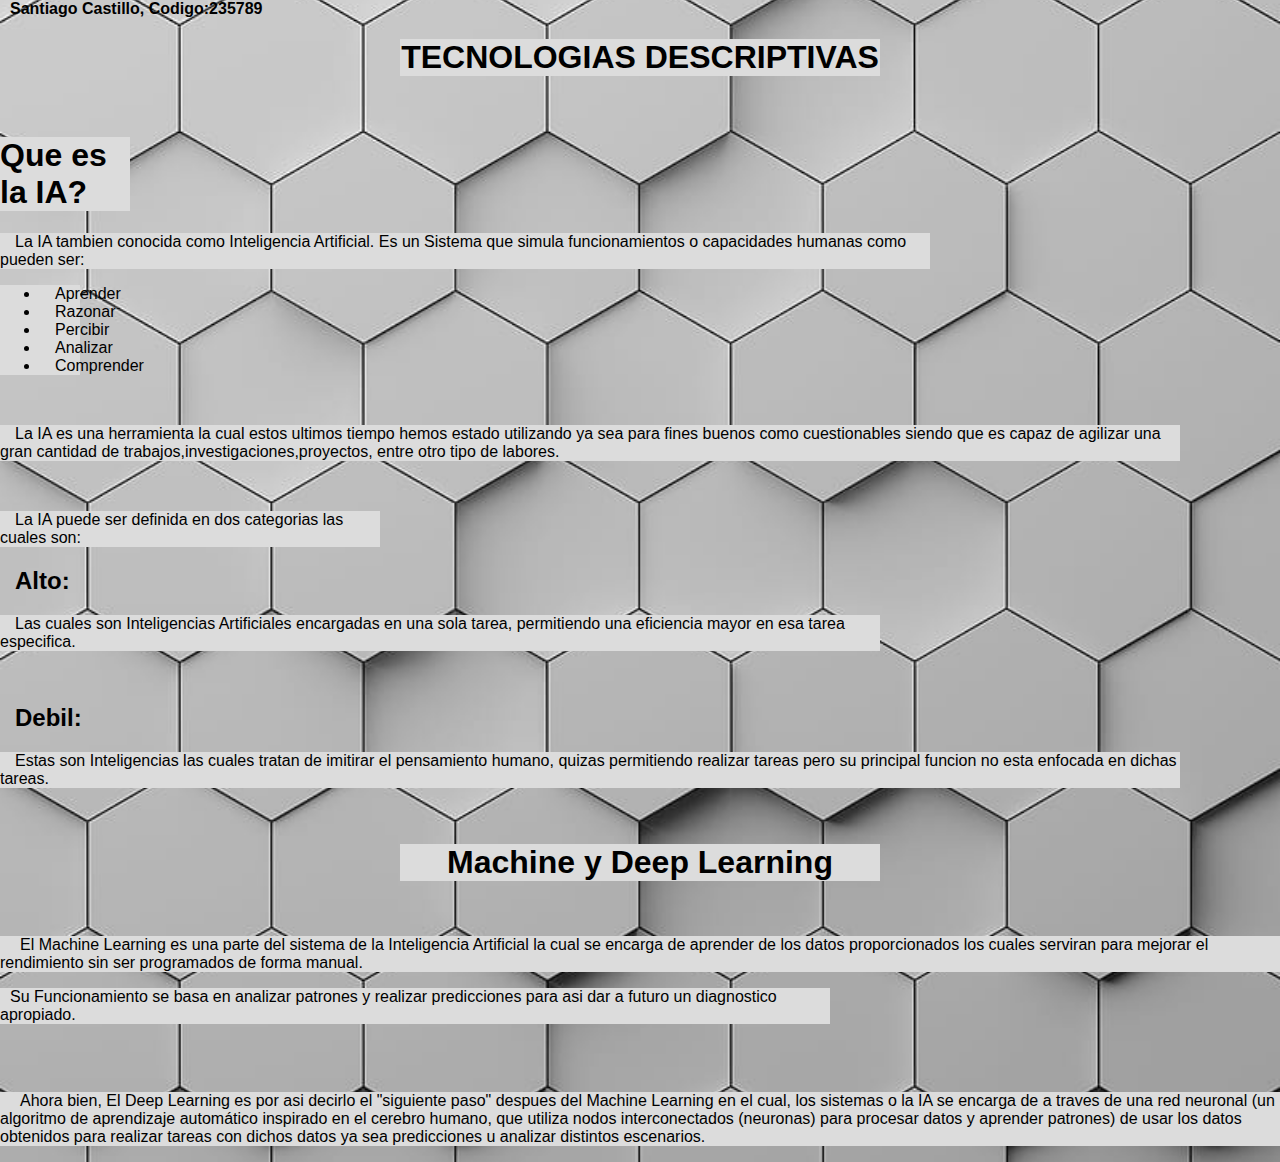
<file: index.html>
<!DOCTYPE html>
<html lang="en">
<head>
    <meta charset="UTF-8">
    <meta name="viewport" content="width=device-width, initial-scale=1.0">
    <title>Tecnologias Descriptivas</title>
    <link rel="stylesheet" href="style.css"
</head>
<body>
    <strong style="padding: 10px;">Santiago Castillo, Codigo:235789</strong>
    <center>
    <h1 style="background-color: gainsboro; margin-right: 400px; margin-left: 400px;">TECNOLOGIAS DESCRIPTIVAS</h1>
</center>
    <br>
    <h1 style="background-color: gainsboro; margin-right: 1150px;">Que es la IA?</h1>
    <p style="text-indent: 15px; background-color: gainsboro; margin-right: 350px;">La IA tambien conocida como Inteligencia Artificial. Es un Sistema que simula funcionamientos o capacidades
        humanas como pueden ser:</p>
        <ul style="text-indent: 15px; background-color: gainsboro; margin-right: 1200px;">
            <li>Aprender</li>
            <li>Razonar</li>
            <li>Percibir</li>
            <li>Analizar</li>
            <li>Comprender</li>
        </ul>
        <br>
        <p style="text-indent: 15px; background-color: gainsboro; margin-right: 100px;">La IA es una herramienta la cual estos ultimos tiempo hemos estado utilizando ya sea para fines buenos como cuestionables
            siendo que es capaz de agilizar una gran cantidad de trabajos,investigaciones,proyectos, entre otro tipo de labores.</p>
            <br>
            <p style="text-indent: 15px; background-color: gainsboro; margin-right: 900px;">La IA puede ser definida en dos categorias las cuales son:</p>
            <h2 style="text-indent: 15px; background-color: gainsboro; margin-right: 1300px;">Alto:</h2> 
            <p style="text-indent: 15px; background-color: gainsboro; margin-right: 400px;">Las cuales son Inteligencias Artificiales encargadas en una sola tarea, permitiendo una eficiencia mayor en esa tarea especifica.</p>
            <br>
            <h2 style="text-indent: 15px; background-color: gainsboro; margin-right: 1280px;">Debil:</h2>
            <p style="text-indent: 15px; background-color: gainsboro; margin-right: 100px;">Estas son Inteligencias las cuales tratan de imitirar el pensamiento humano, quizas permitiendo realizar tareas pero su principal funcion no esta enfocada en dichas tareas.</p>
            <br>
            <center>
            <h1 style="background-color: gainsboro; margin-right: 400px; margin-left: 400px;">Machine y Deep Learning</h1>
        </center>
            <br>
            <p style="text-indent: 20px; background-color: gainsboro;">El Machine Learning es una parte del sistema de la Inteligencia Artificial la cual se encarga de aprender de los datos proporcionados
                los cuales serviran para mejorar el rendimiento sin ser programados de forma manual.</p>
            <p style="text-indent: 10px; background-color: gainsboro; margin-right: 450px;">Su Funcionamiento se basa en analizar patrones y realizar predicciones para asi dar a futuro un diagnostico apropiado.</p>
            <br>
            <br>
            <p style="text-indent: 20px; background-color: gainsboro;">Ahora bien, El Deep Learning es por asi decirlo el "siguiente paso" despues del Machine Learning en el cual, los sistemas o la IA se 
                encarga de a traves de una red neuronal (un algoritmo de aprendizaje automático inspirado en el cerebro humano, que utiliza nodos interconectados (neuronas) para procesar datos y aprender patrones) 
                de usar los datos obtenidos para realizar tareas con dichos datos ya sea predicciones u analizar distintos escenarios.</p>







            
</body>
</html>
</file>
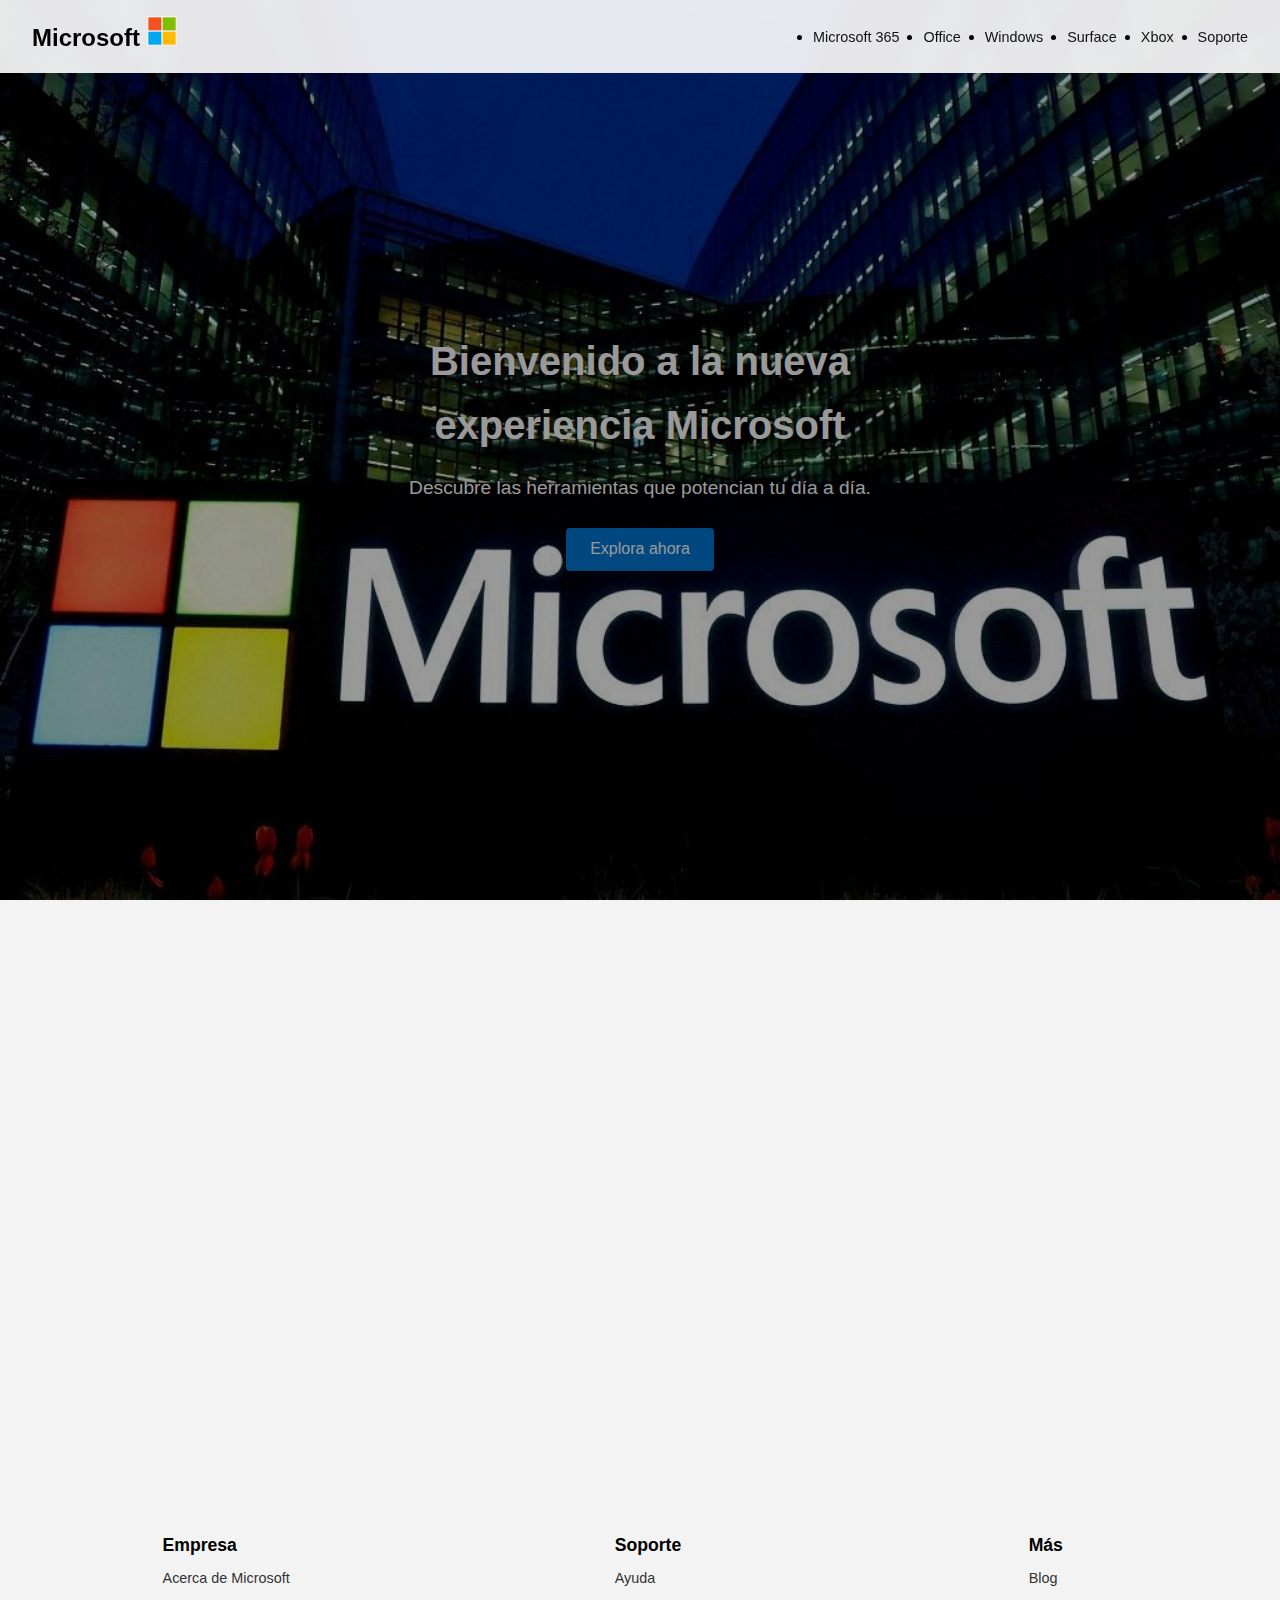
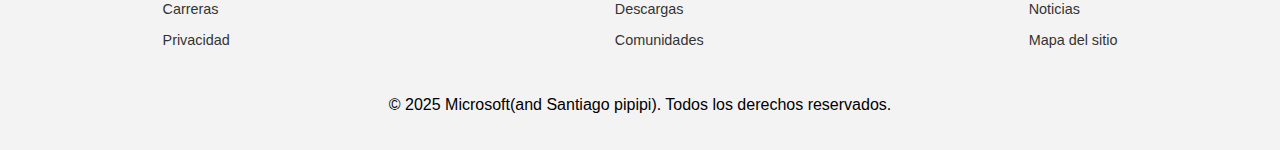
<file: paginamicro/index.html>
<!DOCTYPE html>
<html lang="es">
<head>
  <meta charset="UTF-8" />
  <meta name="viewport" content="width=device-width, initial-scale=1" />
  <title>Microsoft · Inspiración</title>
  <link rel="stylesheet" href="src/style.css" />
</head>
<body>
  <header class="site-header">
    <div class="logo">Microsoft <img src="src/resources/micrologo.png" height="30" alt=""></div>
    <nav class="nav">
      <ul>
        <li><a href="#">Microsoft 365</a></li>
        <li><a href="#">Office</a></li>
        <li><a href="#">Windows</a></li>
        <li><a href="#">Surface</a></li>
        <li><a href="#">Xbox</a></li>
        <li><a href="#">Soporte</a></li>
      </ul>
    </nav>
    <button class="menu-toggle">☰</button>
  </header>

  <section class="hero">
    <div class="hero-content">
      <h1>Bienvenido a la nueva experiencia Microsoft</h1>
      <p>Descubre las herramientas que potencian tu día a día.</p>
      <button class="cta">Explora ahora</button>
    </div>
  </section>

  <section class="features">
    <div class="feature-card">
      <img src="src/resources/micro365.png" alt="Microsoft 365">
      <h3>Microsoft 365</h3>
      <p>Todo lo que necesitas para trabajar y colaborar.</p>
      <a href="#">Más información →</a>
    </div>
    <div class="feature-card">
      <img src="src/resources/windows11.jpeg" alt="Windows 11">
      <h3>Windows 11</h3>
      <p>Innovación en cada aspecto de tu PC.</p>
      <a href="#">Descarga ahora →</a>
    </div>
    <div class="feature-card">
      <img src="src/resources/surfacepro.jpg" alt="Surface">
      <h3>Surface Pro</h3>
      <p>Portátil, tablet y estudio creativo en uno.</p>
      <a href="#">Ver compra →</a>
    </div>
  </section>

  <footer class="site-footer">
    <div class="footer-columns">
      <div>
        <h4>Empresa</h4>
        <ul>
          <li><a href="#">Acerca de Microsoft</a></li>
          <li><a href="#">Carreras</a></li>
          <li><a href="#">Privacidad</a></li>
        </ul>
      </div>
      <div>
        <h4>Soporte</h4>
        <ul>
          <li><a href="#">Ayuda</a></li>
          <li><a href="#">Descargas</a></li>
          <li><a href="#">Comunidades</a></li>
        </ul>
      </div>
      <div>
        <h4>Más</h4>
        <ul>
          <li><a href="#">Blog</a></li>
          <li><a href="#">Noticias</a></li>
          <li><a href="#">Mapa del sitio</a></li>
        </ul>
      </div>
    </div>
    <div class="footer-bottom">
      <p>&copy; 2025 Microsoft(and Santiago pipipi). Todos los derechos reservados.</p>
    </div>
  </footer>

  <script src="src/script.js"></script>
</body>
</html>
</file>
<file: style.css>
body {
    font-family: sans-serif;
    margin: 0;

    background-image: url(fondo.jpg);
    background-position: center center;
    background-repeat: no-repeat;
    background-size: cover;
    background-attachment: fixed;

}
</file>
<file: paginamicro/src/style.css>
* {
  margin: 0; padding: 0; box-sizing: border-box;
}
body {
  font-family: "Segoe UI", sans-serif;
  color: #000;
  background: #fff;
  line-height: 1.6;
}

.site-header {
  display: flex; align-items: center;
  justify-content: space-between;
  padding: 1rem 2rem;
  position: fixed; width: 100%; top: 0;
  background: rgba(255, 255, 255, 0.9);
  backdrop-filter: blur(10px);
  z-index: 1000;
}
.logo {
  font-size: 1.5rem;
  font-weight: bold;
}
.nav ul {
  display: flex; gap: 1.5rem;
}
.nav a {
  text-decoration: none; color: #111;
  font-size: 0.9rem;
  transition: color 0.3s;
}
.nav a:hover {
  color: #0078d4;
}
.menu-toggle {
  display: none;
  font-size: 1.5rem;
  background: none; border: none;
}

.hero {
  height: 100vh;
  background: url("resources/mm.jpg") no-repeat center/cover;
  display: flex; align-items: center;
  justify-content: center;
  text-align: center;
  position: relative;
}
.hero::after {
  content: "";
  position: absolute;
  inset: 0;
  background: rgba(0,0,0,0.4);
}
.hero-content {
  position: relative;
  color: #fff;
  max-width: 600px;
  margin: 0 1rem;
}
.hero-content h1 {
  font-size: 2.5rem; margin-bottom: 1rem;
}
.hero-content p {
  font-size: 1.2rem; margin-bottom: 1.5rem;
}
.cta {
  background: #0078d4;
  border: none;
  color: #fff;
  padding: 0.8rem 1.5rem;
  font-size: 1rem;
  border-radius: 4px;
  cursor: pointer;
  transition: background 0.3s;
}
.cta:hover {
  background: #005a9e;
}

.features {
  display: flex;
  flex-wrap: wrap;
  justify-content: center;
  gap: 2rem;
  padding: 4rem 1rem;
  background: #f3f3f3;
}
.feature-card {
  background: #fff;
  width: 300px;
  border-radius: 8px;
  overflow: hidden;
  box-shadow: 0 2px 8px rgba(0,0,0,0.1);
  text-align: left;
  transition: transform 0.3s;
}
.feature-card:hover {
  transform: translateY(-5px);
}
.feature-card img {
  width: 100%;
  display: block;
}
.feature-card h3 {
  margin: 1rem;
}
.feature-card p {
  margin: 0 1rem 1rem;
}
.feature-card a {
  display: block;
  margin: 0 1rem 1rem;
  color: #0078d4;
  text-decoration: none;
  font-weight: 500;
}

.site-footer {
  background: #f3f3f3;
  padding: 2rem 1rem;
}
.footer-columns {
  display: flex;
  justify-content: space-around;
  flex-wrap: wrap;
  gap: 2rem;
}
.footer-columns h4 {
  margin-bottom: 0.5rem;
  font-size: 1.1rem;
}
.footer-columns ul {
  list-style: none;
}
.footer-columns a {
  text-decoration: none;
  color: #333;
  display: block;
  margin-bottom: 0.5rem;
  font-size: 0.9rem;
  transition: color 0.2s;
}
.footer-columns a:hover {
  color: #0078d4;
}
.footer-bottom {
  text-align: center;
  margin-top: 2rem;
}
@media (max-width: 768px) {
  .nav {
    position: absolute;
    top: 70px;
    right: 2rem;
    background: white;
    padding: 1rem;
    border-radius: 8px;
    box-shadow: 0 2px 10px rgba(0,0,0,0.1);
    display: none;
  }
  .nav.open {
    display: block;
  }
  .nav ul {
    flex-direction: column;
    gap: 1rem;
  }
  .menu-toggle {
    display: block;
  }
}

.hidden {
  opacity: 0;
  transform: translateY(50px);
  transition: all 0.8s ease-out;
}

.animate {
  opacity: 1;
  transform: translateY(0);
}

.feature-card:hover {
  transform: translateY(-5px) scale(1.02);
}
</file>
